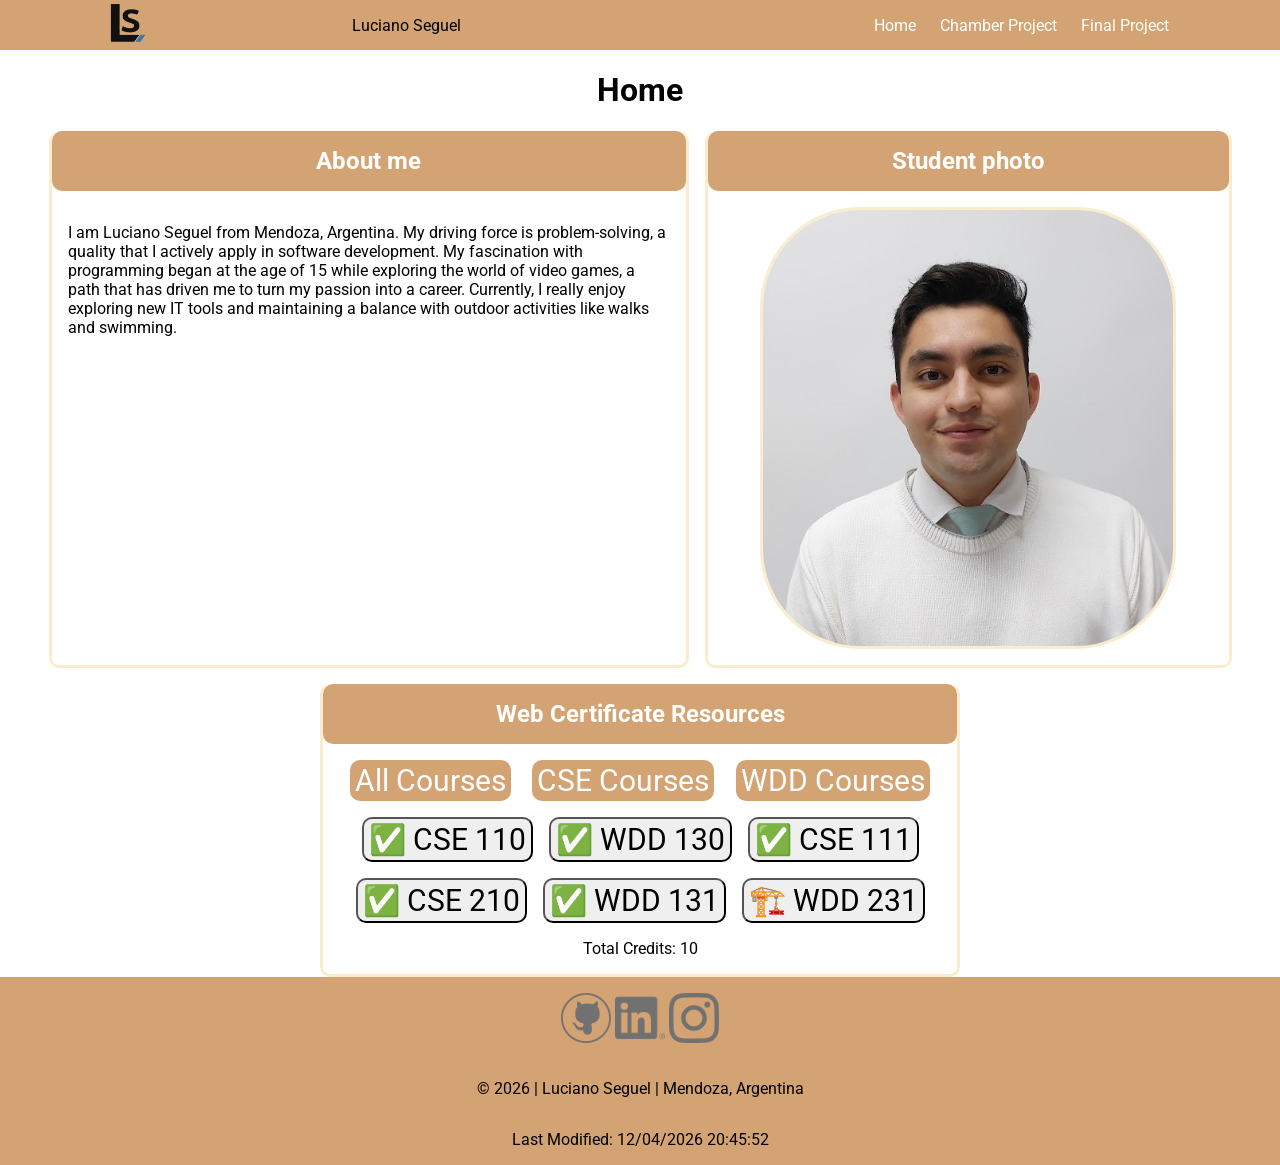
<file: index.html>
<!DOCTYPE html>
<html lang="en">

<head>
    <meta charset="UTF-8">
    <meta name="viewport" content="width=device-width, initial-scale=1.0">
    <title>WDD 231 - Web Frontend Development</title>
    <meta name="description" content="Course home page for WDD 231: Web Frontend Development.">
    <meta name="author" content="Luciano Seguel">
    <link rel="preconnect" href="https://fonts.googleapis.com">
    <link rel="preconnect" href="https://fonts.gstatic.com" crossorigin>
    <link href="https://fonts.googleapis.com/css2?family=Roboto:ital,wght@0,100..900;1,100..900&display=swap"
        rel="stylesheet">
    <link rel="stylesheet" href="styles/large.css">
    <link rel="stylesheet" href="styles/base.css">
</head>

<body>
    <header>
        <img src="images/luciano-ico.svg" alt="Site Logo" width="50" height="50">
        <span>Luciano Seguel</span>
        <a href="#" id="menu"></a>
        <nav class="navigation">

            <a href="#" class="active">Home</a>
            <a href="chamber/directory.html">Chamber Project</a>
            <a href="#">Final Project</a>


        </nav>
    </header>

    <main>
        <h1>Home</h1>
        <!-----Start main container in main section--->
        <section class="main-container">

            <section>
                <!-----About me--->
                <h2>About me</h2>
                <p>I am Luciano Seguel from Mendoza, Argentina. My driving force is problem-solving, a quality that I
                    actively apply in software development. My fascination with programming began at the age of 15 while
                    exploring the world of video games, a path that has driven me to turn my passion into a career.
                    Currently, I really enjoy exploring new IT tools and maintaining a balance with outdoor activities
                    like walks and swimming.</p>
            </section>

            <section>
                <!-----Student Photo--->

                <h2>Student photo</h2>
                <img src="images/student_photo.jpg" alt="Luciano Seguel Photo">

            </section>

            <section>
                <!-----Certificates and courses completed--->

                <h2>Web Certificate Resources</h2>

                <div id="filter-buttons">
                    <button onclick="filterCourses('all')">All Courses</button>
                    <button onclick="filterCourses('CSE')">CSE Courses</button>
                    <button onclick="filterCourses('WDD')">WDD Courses</button>
                </div>
                <!-----Course list-->
                <div id="course-list">

                </div>

                <p id="credit_container"></p>


            </section>
        </section>

    </main>

    <footer>
        <div>
            <a href="https://github.com/" target="_blank" rel="noopener noreferrer">
                <img src="images/github-ico.png" alt="GitHub" class="ico-footer">
            </a>
            <a href="https://linkedin.com/" target="_blank" rel="noopener noreferrer">
                <img src="images/linkedin-ico.png" alt="LinkedIn" class="ico-footer">
            </a>
            <a href="https://instagram.com/" target="_blank" rel="noopener noreferrer">
                <img src="images/instagram-ico.png" alt="Instagram" class="ico-footer">
            </a>
        </div>

        <div>
            <p>&copy; <span id="currentyear"></span> | Luciano Seguel | Mendoza, Argentina</p>
        </div>

        <div>
            <p id="lastModified"></p>
        </div>
    </footer>
    <script src="scripts/menu.js"></script>
    <script src="scripts/courses.js"></script>
</body>

</html>
</file>
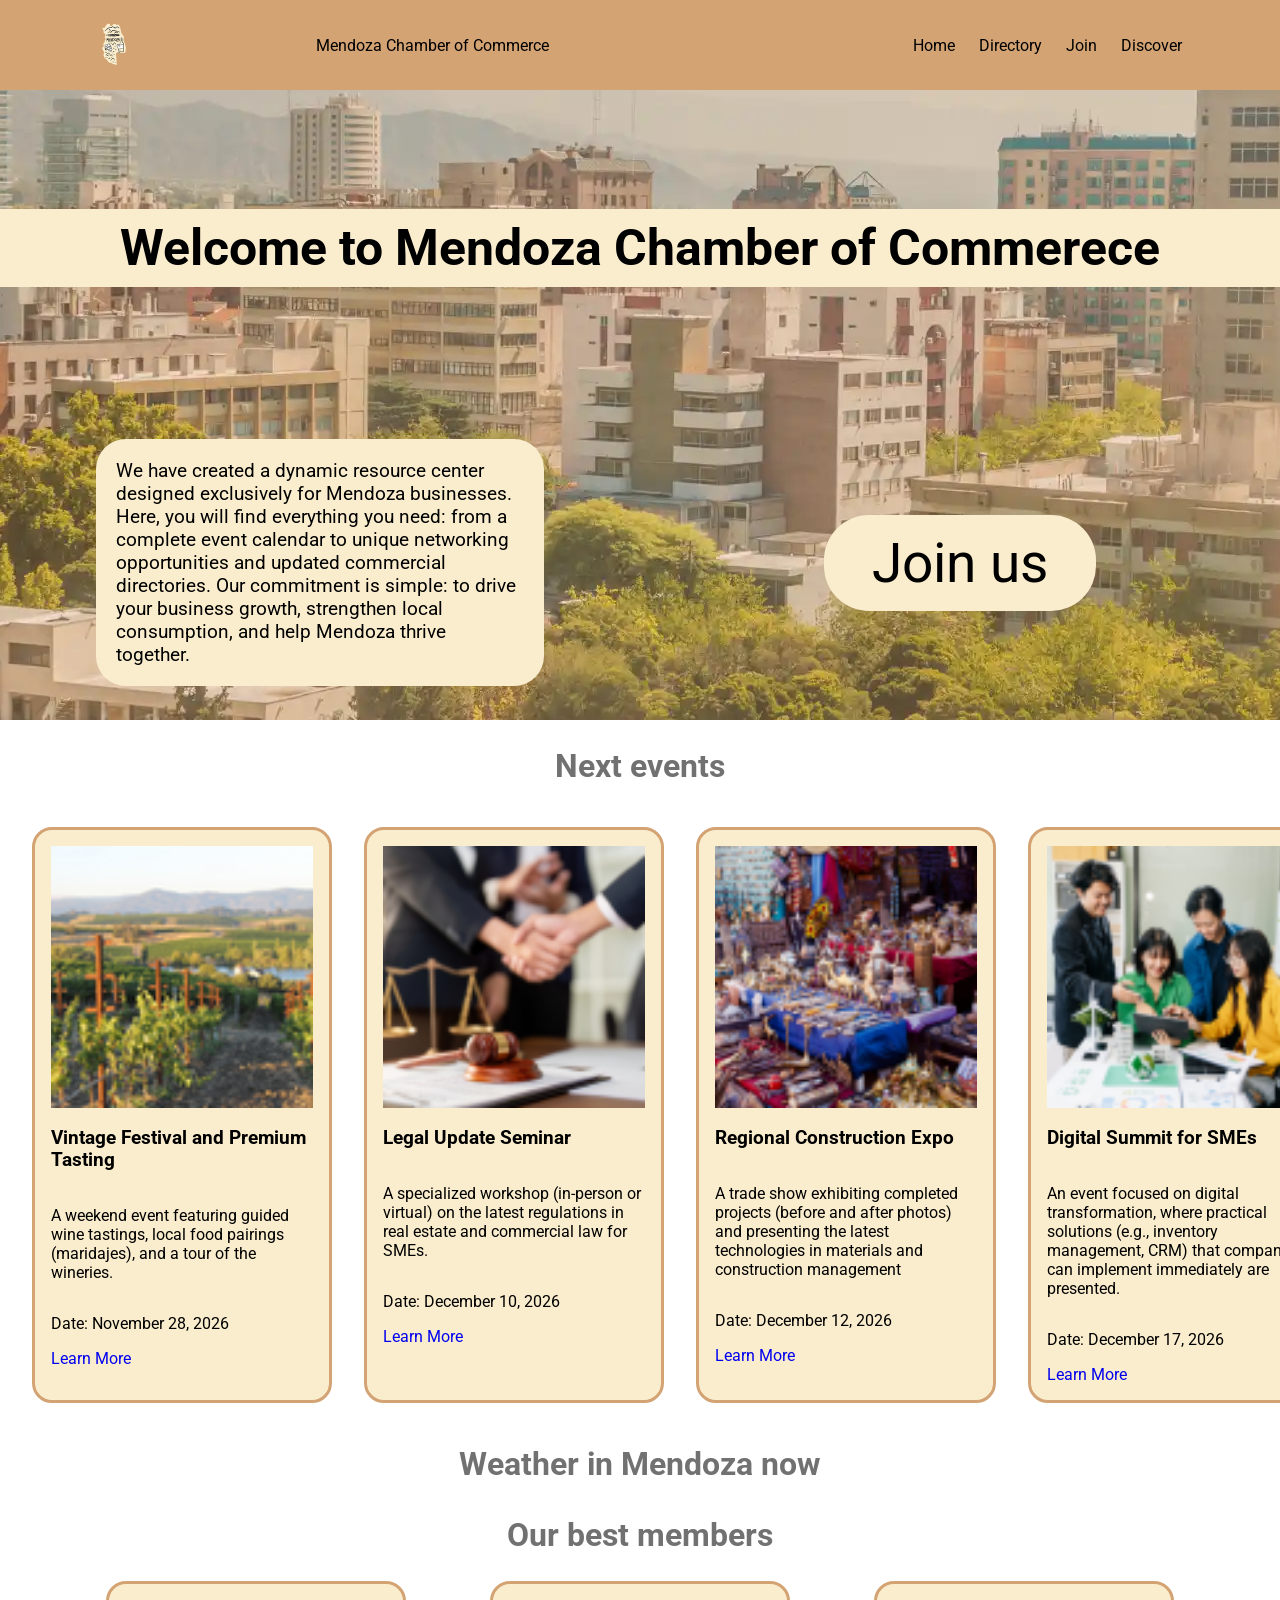
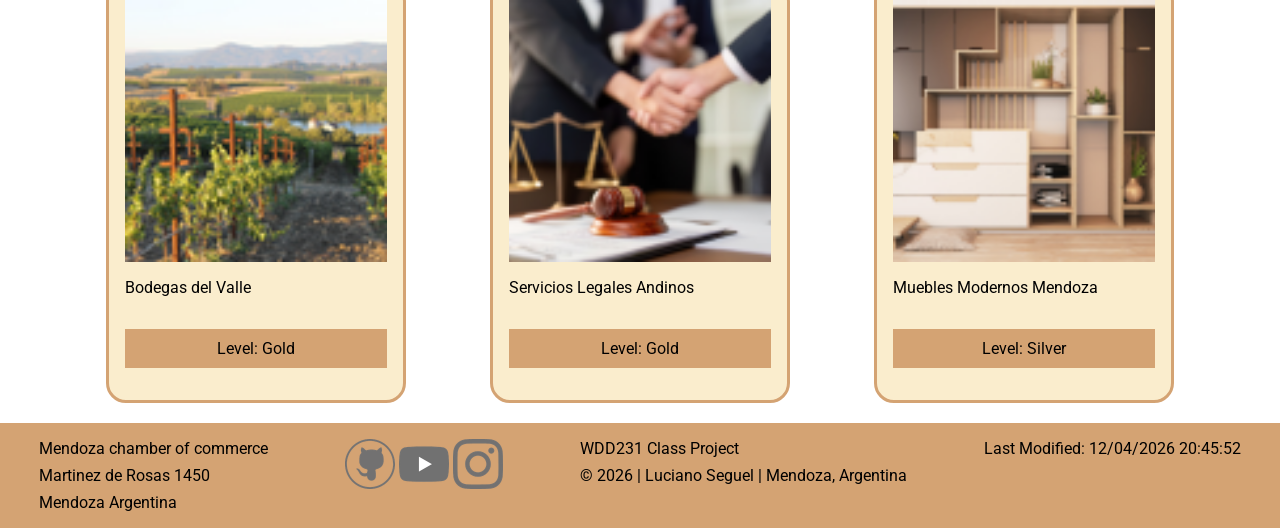
<file: chamber/index.html>
<!DOCTYPE html>
<html lang="en">

<head>
    <meta charset="UTF-8">
    <meta name="viewport" content="width=device-width, initial-scale=1.0">
    <title>Mendoza Chamber of commerce</title>

    <!-- --------------
    Meta links en el head 
-------------------->

    <meta name="description"
        content="Mendoza Chamber of commerce to connect local bussiness with local people here in mendoza">
    <meta name="author" content="Luciano Seguel">
    <meta property="og:title" content="Mendoza Chamber of commerce">
    <meta property="og:description"
        content="Mendoza Chamber of commerce to connect local bussiness with local people here in mendoza">
    <meta property="og:url" content="https://www.mendozachamberofcommerce.com.ar/">
    <meta property="og:locale" content="es_AR">
    <meta property="og:image" content="https://lucianoseguel.github.io/wdd231/chamber/images/chamber-image.jpg">
    <meta property="og:type" content="website">
    <meta property="og:site_name" content="Mendoza COC">

    <link rel="preconnect" href="https://fonts.googleapis.com">
    <link rel="preconnect" href="https://fonts.gstatic.com" crossorigin>
    <link href="https://fonts.googleapis.com/css2?family=Roboto:ital,wght@0,100..900;1,100..900&display=swap"
        rel="stylesheet">
    <link rel="stylesheet" href="styles/directory-large.css">
    <link rel="stylesheet" href="styles/index.css">
    <link rel="stylesheet" href="styles/directory-base.css">

    <link rel="shortcut icon" href="images/mendoza-logo.png" type="image/png">

    <script src="scripts/menu.js" defer></script>
    <script src="scripts/directory.js" defer></script>
    <script type="module" src="scripts/weather.js"></script>

</head>

<body>
    <header>
        <img src="images/mendoza-logo.png" alt="Site Logo" width="50" height="50">
        <span>Mendoza Chamber of Commerce</span>
        <a href="#" id="menu"></a>
        <nav class="navigation">

            <a href="#" class="active">Home</a>
            <a href="directory.html">Directory</a>
            <a href="join.html">Join</a>
            <a href="#">Discover</a>


        </nav>
    </header>

    <main>
        <section id="hero-section">
            <!--  This is the hero section -->
            <img src="images/hero-image.webp" alt="Mendoza (hero)">
            <h1>Welcome to Mendoza Chamber of Commerece</h1>
            <p>We have created a dynamic resource center designed exclusively for Mendoza businesses. Here, you will
                find everything you need: from a complete event calendar to unique networking opportunities and updated
                commercial directories. Our commitment is simple: to drive your business growth, strengthen local
                consumption, and help Mendoza thrive together.</p>
            <a href="join.html">Join us</a>
        </section>
        <section class="event-section">
            <h2>Next events</h2>
            <div class="event-container">
                <div>
                    <img src="images/bodegasdelvalle.png" alt="Event 1">
                    <h3>Vintage Festival and Premium Tasting</h3>
                    <p>A weekend event featuring guided wine tastings, local food pairings (maridajes), and a tour of
                        the wineries.</p>
                    <p>Date: November 28, 2026</p>
                    <a href="#">Learn More</a>
                </div>
                <div>
                    <img src="images/servicioslegalesandinos.png" alt="Event 2">
                    <h3>Legal Update Seminar</h3>
                    <p>A specialized workshop (in-person or virtual) on the latest regulations in real estate and commercial law for SMEs.</p>
                    <p>Date: December 10, 2026</p>
                    <a href="#">Learn More</a>
                </div>
                <div>
                    <img src="images/artesaniasdelnorte.png" alt="Event 5">
                    <h3>Regional Construction Expo</h3>
                    <p>A trade show exhibiting completed projects (before and after photos) and presenting the latest technologies in materials and construction management</p>
                    <p>Date: December 12, 2026</p>
                    <a href="#">Learn More</a>
                </div>
                <div>
                    <img src="images/tecnosolucionesit.png" alt="Event 4">
                    <h3>Digital Summit for SMEs</h3>
                    <p>An event focused on digital transformation, where practical solutions (e.g., inventory management, CRM) that companies can implement immediately are presented.</p>
                    <p>Date: December 17, 2026</p>
                    <a href="#">Learn More</a>
                </div>
            </div>


        </section>
        <section id="weather-section">
            <h2>Weather in Mendoza now</h2>

        </section>
        

        <section id="members-section">
            <h2>Our best members</h2>
            
            
        </section>
    </main>

    <footer>
        <div>
            <p>Mendoza chamber of commerce</p>
            <p>Martinez de Rosas 1450</p>
            <p>Mendoza Argentina</p>

        </div>
        <div>
            <a href="https://github.com/" target="_blank" rel="noopener noreferrer">
                <img src="images/github-ico.png" alt="GitHub" class="ico-footer">
            </a>
            <a href="https://youtube.com/" target="_blank" rel="noopener noreferrer">
                <img src="images/youtube-ico.png" alt="Youtube" class="ico-footer">
            </a>
            <a href="https://instagram.com/" target="_blank" rel="noopener noreferrer">
                <img src="images/instagram-ico.png" alt="Instagram" class="ico-footer">
            </a>
        </div>

        <div>
            <p>WDD231 Class Project</p>
            <p>&copy; <span id="currentyear"></span> | Luciano Seguel | Mendoza, Argentina</p>
        </div>

        <div>
            <p id="lastModified"></p>
        </div>
    </footer>

</body>

</html>
</file>
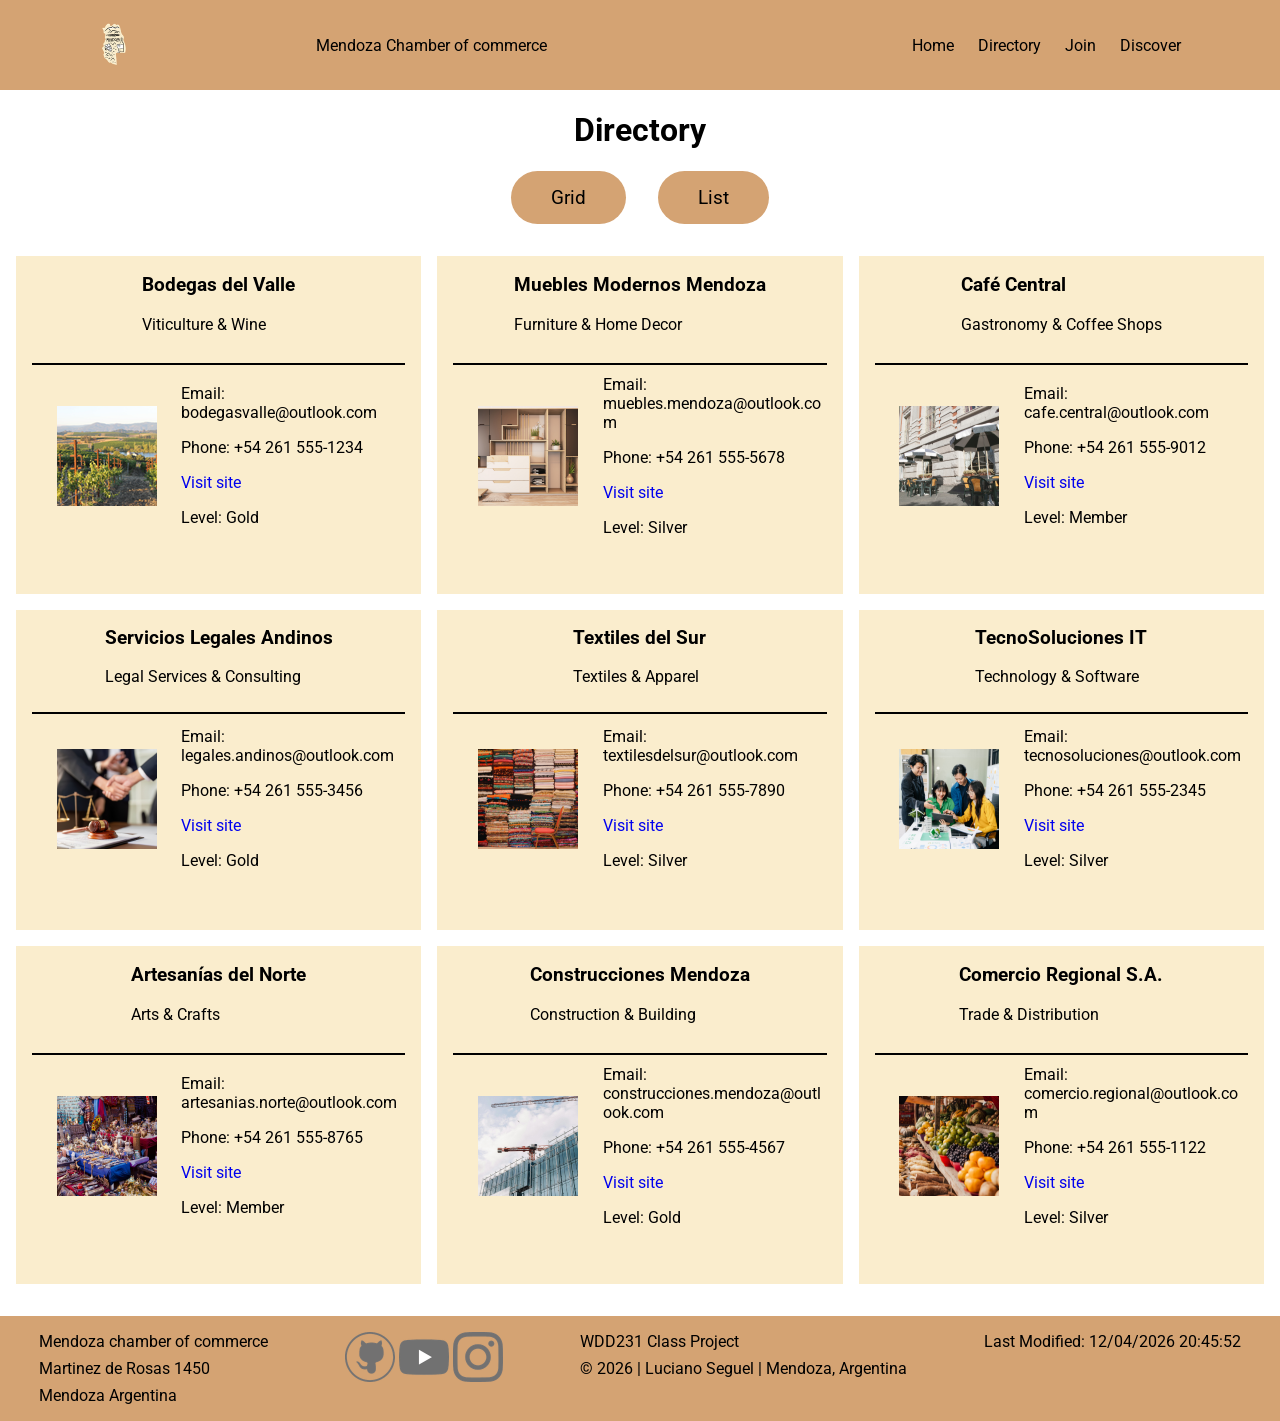
<file: chamber/directory.html>
<!DOCTYPE html>
<html lang="en">

<head>
    <meta charset="UTF-8">
    <meta name="viewport" content="width=device-width, initial-scale=1.0">
    <title>Directory - Mendoza Chamber of commerce</title>

    <!-- --------------
    Meta links en el head 
-------------------->

    <meta name="description"
        content="Mendoza Chamber of commerce to connect local bussiness with local people here in mendoza">
    <meta name="author" content="Luciano Seguel">
    <meta property="og:title" content="Mendoza Chamber of commerce">
    <meta property="og:description"
        content="Mendoza Chamber of commerce to connect local bussiness with local people here in mendoza">
    <meta property="og:url" content="https://www.mendozachamberofcommerce.com.ar/">
    <meta property="og:locale" content="es_AR">
    <meta property="og:image"
        content="https://lucianoseguel.github.io/wdd231/chamber/images/chamber-image.jpg">
    <meta property="og:type" content="website">
    <meta property="og:site_name" content="Mendoza COC">

    <link rel="preconnect" href="https://fonts.googleapis.com">
    <link rel="preconnect" href="https://fonts.gstatic.com" crossorigin>
    <link href="https://fonts.googleapis.com/css2?family=Roboto:ital,wght@0,100..900;1,100..900&display=swap"
        rel="stylesheet">
    <link rel="stylesheet" href="styles/directory-large.css">
    <link rel="stylesheet" href="styles/directory-base.css">

    <link rel="shortcut icon" href="images/mendoza-logo.png" type="image/png">

    <script src="scripts/menu.js" defer></script>
    <script src="scripts/directory.js" defer></script>

</head>

<body>
    <header>
        <img src="images/mendoza-logo.png" alt="Site Logo" width="50" height="50">
        <span>Mendoza Chamber of commerce</span>
        <a href="#" id="menu"></a>
        <nav class="navigation">

            <a href="index.html" class="active">Home</a>
            <a href="chamber/directory.html">Directory</a>
            <a href="join.html">Join</a>
            <a href="#">Discover</a>


        </nav>
    </header>

    <main>
        <h1>Directory</h1>
        <!-----Start main container in main section--->
        <section id="display-selector">
            <button id="grid-button">Grid</button>
            <button id="list-button">List</button>
        </section>


        <section id="main-commerce-container" class="commerce-container">
            <!-- List of commerces -->

        </section>
    </main>

    <footer>
        <div>
            <p>Mendoza chamber of commerce</p>
            <p>Martinez de Rosas 1450</p>
            <p>Mendoza Argentina</p>

        </div>
        <div>
            <a href="https://github.com/" target="_blank" rel="noopener noreferrer">
                <img src="images/github-ico.png" alt="GitHub" class="ico-footer">
            </a>
            <a href="https://youtube.com/" target="_blank" rel="noopener noreferrer">
                <img src="images/youtube-ico.png" alt="Youtube" class="ico-footer">
            </a>
            <a href="https://instagram.com/" target="_blank" rel="noopener noreferrer">
                <img src="images/instagram-ico.png" alt="Instagram" class="ico-footer">
            </a>
        </div>

        <div>
            <p>WDD231 Class Project</p>
            <p>&copy; <span id="currentyear"></span> | Luciano Seguel | Mendoza, Argentina</p>
        </div>

        <div>
            <p id="lastModified"></p>
        </div>
    </footer>
    
</body>

</html>
</file>
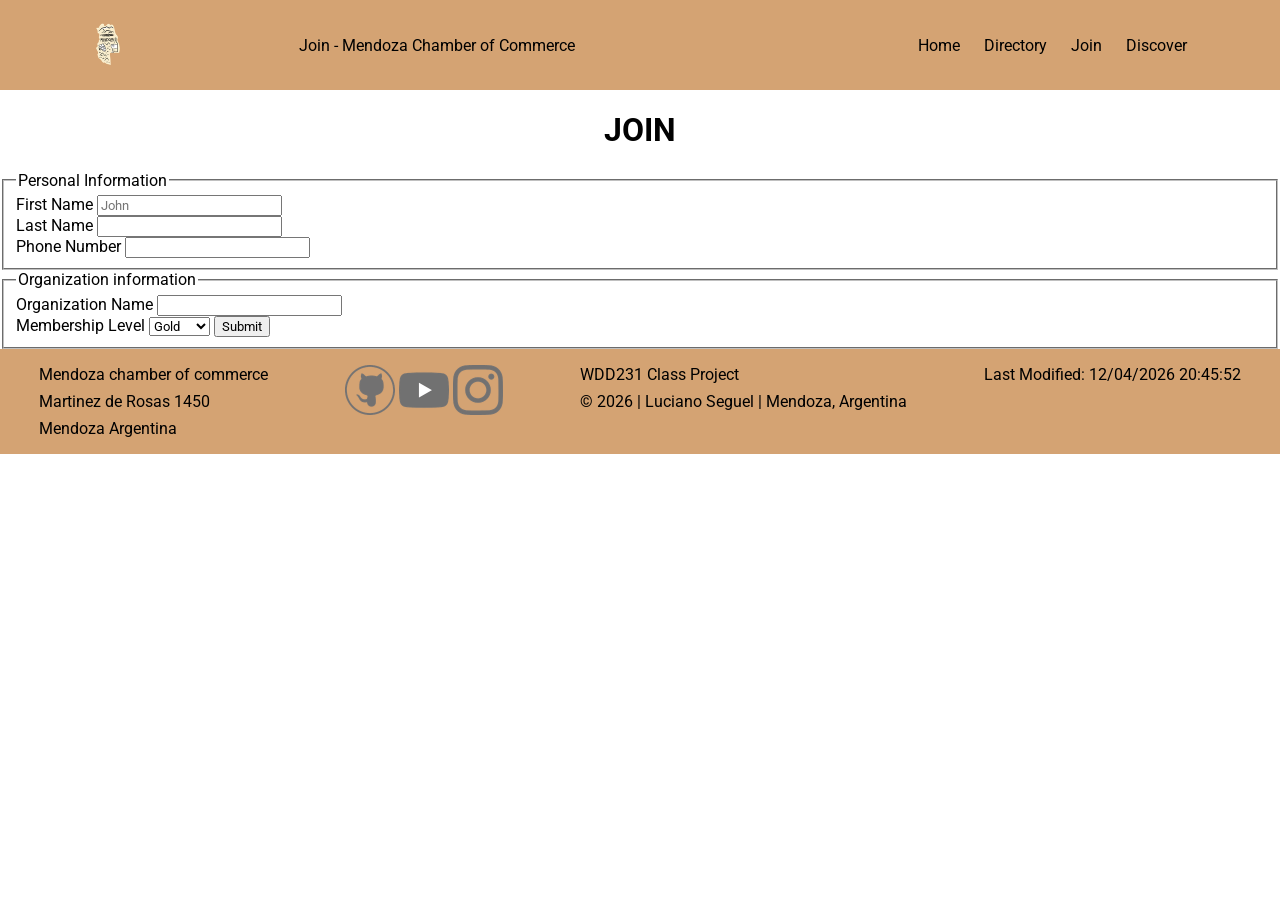
<file: chamber/join.html>
<!DOCTYPE html>
<html lang="en">

<head>
    <meta charset="UTF-8">
    <meta name="viewport" content="width=device-width, initial-scale=1.0">
    <title>Mendoza Chamber of commerce</title>

    <!-- --------------
    Meta links en el head 
-------------------->

    <meta name="description"
        content="Mendoza Chamber of commerce to connect local bussiness with local people here in mendoza">
    <meta name="author" content="Luciano Seguel">
    <meta property="og:title" content="Mendoza Chamber of commerce">
    <meta property="og:description"
        content="Mendoza Chamber of commerce to connect local bussiness with local people here in mendoza">
    <meta property="og:url" content="https://www.mendozachamberofcommerce.com.ar/">
    <meta property="og:locale" content="es_AR">
    <meta property="og:image" content="https://lucianoseguel.github.io/wdd231/chamber/images/chamber-image.jpg">
    <meta property="og:type" content="website">
    <meta property="og:site_name" content="Mendoza COC">

    <link rel="preconnect" href="https://fonts.googleapis.com">
    <link rel="preconnect" href="https://fonts.gstatic.com" crossorigin>
    <link href="https://fonts.googleapis.com/css2?family=Roboto:ital,wght@0,100..900;1,100..900&display=swap"
        rel="stylesheet">
    <link rel="stylesheet" href="styles/directory-large.css">
    <link rel="stylesheet" href="styles/directory-base.css">
    <link rel="stylesheet" href="styles/join.css">

    <link rel="shortcut icon" href="images/mendoza-logo.png" type="image/png">

    <script src="scripts/menu.js" defer></script>
    <script src="scripts/directory.js" defer></script>
    <script type="module" src="scripts/weather.js"></script>

</head>

<body>
    <header>
        <img src="images/mendoza-logo.png" alt="Site Logo" width="50" height="50">
        <span>Join - Mendoza Chamber of Commerce</span>
        <a href="#" id="menu"></a>
        <nav class="navigation">

            <a href="#" class="active">Home</a>
            <a href="directory.html">Directory</a>
            <a href="#">Join</a>
            <a href="#">Discover</a>


        </nav>
    </header>

    <main>
        <h1 id="join-h1">JOIN</h1>
        <section id="form-section">

            <form action="thankyou.html" method="get">
                <fieldset>
                    <legend>Personal Information</legend>
                    <div>
                        <label for="firstname">First Name</label>
                        <input type="text" name="firstname" id="name" placeholder="John">
                    </div>
                    <div>
                        <label for="lastname">Last Name</label>
                        <input type="text" name="lastname" id="lastname">
                    </div>
                    <div>
                        <label for="phone">Phone Number</label>
                        <input type="number" name="phone" id="phone">
                    </div>
                



                </fieldset>
                <fieldset>
                    <legend>Organization information</legend>

                        <div>
                        <label for="orgnaization">Organization Name</label>
                        <input type="text" name="organization" id="organization">
                    </div>
                    <div>
                        <label for="membership">Membership Level</label>
                        <select name="membership" id="membership">
                            <option value="Gold">Gold</option>
                            <option value="Silver">Silver</option>
                            <option value="Bronze">Bronze</option>
                            <option value="Free">Free</option>

                    </div>
                </fieldset>
                <input type="hidden" name="timestamp">

                <button type="submit">Submit</button>

                
            </form>
        </section>
        <section id="member-level-section">


        </section>
    </main>

    <footer>
        <div>
            <p>Mendoza chamber of commerce</p>
            <p>Martinez de Rosas 1450</p>
            <p>Mendoza Argentina</p>
        </div>
        <div>
            <a href="https://github.com/" target="_blank" rel="noopener noreferrer">
                <img src="images/github-ico.png" alt="GitHub" class="ico-footer">
            </a>
            <a href="https://youtube.com/" target="_blank" rel="noopener noreferrer">
                <img src="images/youtube-ico.png" alt="Youtube" class="ico-footer">
            </a>
            <a href="https://instagram.com/" target="_blank" rel="noopener noreferrer">
                <img src="images/instagram-ico.png" alt="Instagram" class="ico-footer">
            </a>
        </div>

        <div>
            <p>WDD231 Class Project</p>
            <p>&copy; <span id="currentyear"></span> | Luciano Seguel | Mendoza, Argentina</p>
        </div>

        <div>
            <p id="lastModified"></p>
        </div>
    </footer>

</body>

</html>
</file>
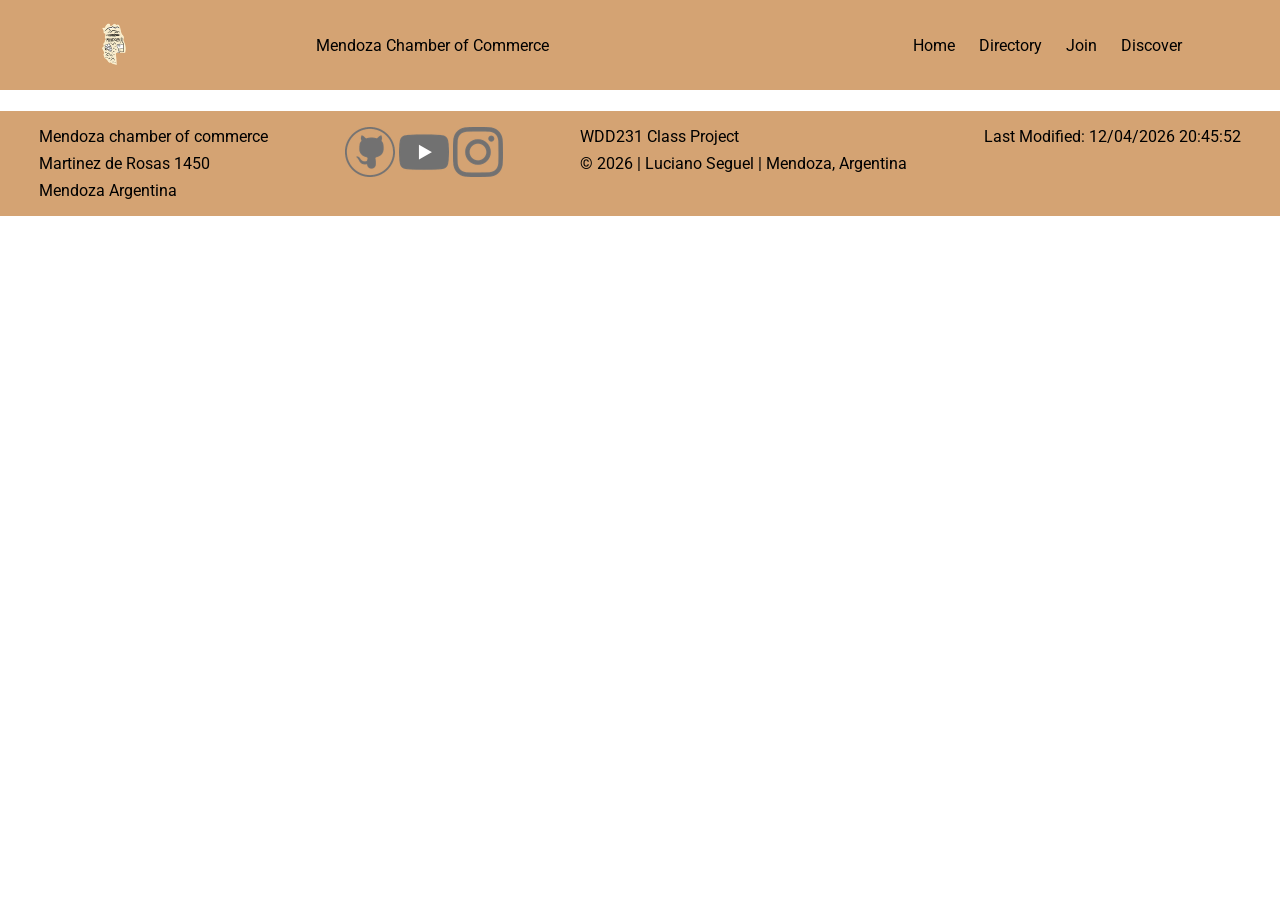
<file: chamber/thankyou.html>
<!DOCTYPE html>
<html lang="en">

<head>
    <meta charset="UTF-8">
    <meta name="viewport" content="width=device-width, initial-scale=1.0">
    <title>Mendoza Chamber of commerce</title>

    <!-- --------------
    Meta links en el head 
-------------------->

    <meta name="description"
        content="Mendoza Chamber of commerce to connect local bussiness with local people here in mendoza">
    <meta name="author" content="Luciano Seguel">
    <meta property="og:title" content="Mendoza Chamber of commerce">
    <meta property="og:description"
        content="Mendoza Chamber of commerce to connect local bussiness with local people here in mendoza">
    <meta property="og:url" content="https://www.mendozachamberofcommerce.com.ar/">
    <meta property="og:locale" content="es_AR">
    <meta property="og:image" content="https://lucianoseguel.github.io/wdd231/chamber/images/chamber-image.jpg">
    <meta property="og:type" content="website">
    <meta property="og:site_name" content="Mendoza COC">

    <link rel="preconnect" href="https://fonts.googleapis.com">
    <link rel="preconnect" href="https://fonts.gstatic.com" crossorigin>
    <link href="https://fonts.googleapis.com/css2?family=Roboto:ital,wght@0,100..900;1,100..900&display=swap"
        rel="stylesheet">
    <link rel="stylesheet" href="styles/directory-large.css">
    <link rel="stylesheet" href="styles/directory-base.css">
    <link rel="stylesheet" href="styles/join.css">

    <link rel="shortcut icon" href="images/mendoza-logo.png" type="image/png">

    <script src="scripts/menu.js" defer></script>
    <script src="scripts/directory.js" defer></script>
    <script type="module" src="scripts/weather.js"></script>

</head>

<body>
    <header>
        <img src="images/mendoza-logo.png" alt="Site Logo" width="50" height="50">
        <span>Mendoza Chamber of Commerce</span>
        <a href="#" id="menu"></a>
        <nav class="navigation">

            <a href="#" class="active">Home</a>
            <a href="directory.html">Directory</a>
            <a href="#">Join</a>
            <a href="#">Discover</a>


        </nav>
    </header>

    <main>
      <h1></h1>
        <section>
            <h1></h1>
        </section>
    </main>

    <footer>
        <div>
            <p>Mendoza chamber of commerce</p>
            <p>Martinez de Rosas 1450</p>
            <p>Mendoza Argentina</p>
            

        </div>
        <div>
            <a href="https://github.com/" target="_blank" rel="noopener noreferrer">
                <img src="images/github-ico.png" alt="GitHub" class="ico-footer">
            </a>
            <a href="https://youtube.com/" target="_blank" rel="noopener noreferrer">
                <img src="images/youtube-ico.png" alt="Youtube" class="ico-footer">
            </a>
            <a href="https://instagram.com/" target="_blank" rel="noopener noreferrer">
                <img src="images/instagram-ico.png" alt="Instagram" class="ico-footer">
            </a>
        </div>

        <div>
            <p>WDD231 Class Project</p>
            <p>&copy; <span id="currentyear"></span> | Luciano Seguel | Mendoza, Argentina</p>
        </div>

        <div>
            <p id="lastModified"></p>
        </div>
    </footer>

</body>

</html>
</file>
<file: styles/large.css>
:root {

    --main-font--: "Roboto", sans-serif;
    --primary_color--: #d4a373ff;
    --seconday_color--: #ccd5aeff;
    --background_color--: #faedcdff;
    --font_color--: #faedcdff;
    --alternative_font_color--: #727171;



}




* {
    font-family: var(--main-font--);
    box-sizing: border-box;
    text-decoration: none;
}

html,
body {
    padding: 0;
    margin: 0;
}



/* --------------------- Header Styles --------------------- */

header {
    display: flex;
    flex-direction: row;
    justify-content: space-around;
    align-items: center;
    background-color: var(--primary_color--);

}


.navigation {
    display: block;

    align-content: center;
}

nav a {
    width: 100%;
    height: 100%;
    padding: 5px 10px;
    border-radius: 50px;
    color: white;


}

nav a:hover {
    color: var(--alternative_font_color--);
    background-color: var(--seconday_color--);
    width: 110%;
    transition: all 0.3s ease
}








/* ----------MAIN CONTENT------------ */


h1 {

    text-align: center;
}

.main-container {
    display: flex;
    flex-direction: row;
    /* Make it a column container */
    flex-wrap: wrap;
    gap: 1rem;
    justify-content: center;
}

.main-container section:nth-child(1) {
    display: flex;
    flex-direction: column;
    max-width: 50%;

}


.main-container section:nth-child(1) p {
    padding: 1rem;

}

.main-container section:nth-child(2) {
    display: flex;
    flex-direction: column;
    max-width: 50%;
}

.main-container section:nth-child(2) img {

    max-width: 80%;
    margin: 1rem auto;
    border: solid var(--background_color--);
    border-radius: 100px;

}





.main-container section {
    padding: 0;
    border: solid var(--background_color--);
    border-radius: 10px;
    border-top: 0;
}



.main-container section h2 {
    margin: 0;
    padding: 1rem;
    text-align: center;
    width: 100%;
    background-color: var(--primary_color--);
    color: white;
    border-radius: 10px;
}



.main-container section:nth-child(3) {
    display: flex;
    width: 50vw;
    flex-direction: column;
    justify-content: space-around;

}




/* Web certificate courses */


#filter-buttons {
    display: flex;
    padding: 1em;
    justify-content: space-around;
    flex-wrap: wrap;


}


#filter-buttons button {

    font-size: 30px;
    padding: 3px 5px;
    border-radius: 10px;
    border: none;
    background-color: var(--primary_color--);
    color: white;
}

#course-list {
    display: flex;
    gap: 1em;
    flex-wrap: wrap;
    justify-content: center;
}


.course-button {

    font-size: 30px;
    border-radius: 10px;
    padding: 3px 5px;

}

#credit_container{
margin: auto;
}


/**--------------------------------------------
 **               Footer
 *---------------------------------------------**/


footer{
    margin-top: 3em;
    display: flex;
flex-direction: column;
background-color: var(--primary_color--);
width: 100%;
margin: auto;
}

footer *{
margin: 0.5em auto;
}

.ico-footer{
max-width: 50px;
}
</file>
<file: styles/base.css>
@media  (max-width: 600px) {

header{

    display: flex;
    flex-direction: row;
    justify-content: space-around;
    align-items: center;
    flex-wrap: wrap;
}



    #maintitle{
        padding: 5%;
        height: auto;
        flex-direction: column;
        justify-content: left;
    }

    #menu {
        display: block;
        font-size: 2rem;
        font-weight:700;
        text-decoration: none;
        padding: .5rem .75rem;
        color: #000;
    }
    
    #menu::before {
        content: "≡";
    }
    
    nav {
        background-color: var(--sunglow);
    }
    .navigation {
        list-style: none;
        display: none;
        flex-direction: column;
        margin: 0 auto;
        max-width: 760px;
        height: 100%;
    }
    
    .displayflex{
        display: flex;
        width: 100%;
        
    }
    
    .navigation a {
        display: block;
        padding: 0.75rem;
        text-align: left;
        text-decoration: none;
        color: black;
        font-weight: 700;
        transition: 0.5s;
        font-size: clamp(1rem, 2vmin, 1.5rem);
    }
    
    .navigation a:hover, navigation a:active {
        color: white;
        background-color: var(--carrot-orange);
    }
    
    .show li {
        display: block;
    }
    
    #menu.show::before {
        content: "X";
    }

/*-------------------------------MAIN--------------------------------*/
#menu {
	display: block;
	font-size: 2rem;
	font-weight:700;
	text-decoration: none;
	padding: .5rem .75rem;
	color: #000;
}

#menu::before {
	content: "≡";
}

nav {
	background-color: var(--sunglow);
}
.navigation {
	list-style: none;
	margin: 0 auto;
	max-width: 760px;
}

.navigation li {
	display: none;
}
.navigation a {
	display: block;
	padding: 0.75rem;
	text-align: left;
	text-decoration: none;
	color: black;
	font-weight: 700;
	transition: 0.5s;
	font-size: clamp(1rem, 2vmin, 1.5rem);
}

.navigation a:hover, navigation a:active {
	color: white;
	background-color: var(--carrot-orange);
}

.show li {
	display: block;
}

#menu.show::before {
	content: "X";
}

/**--------------------------------------------
 **               MAIN RESPONSIVE
 *---------------------------------------------**/

.main-container *{

   max-width: 90vw;
    flex-direction: column;

}

}
</file>
<file: chamber/styles/directory-large.css>
:root {

    --main-font--: "Roboto", sans-serif;
    --primary_color--: #d4a373ff;
    --seconday_color--: #ccd5aeff;
    --background_color--: #faedcdff;
    --font_color--: #faedcdff;
    --alternative_font_color--: #727171;



}




* {
    font-family: var(--main-font--);
    box-sizing: border-box;
    text-decoration: none;
}

html,
body {
    padding: 0;
    margin: 0;
}



/* --------------------- Header Styles --------------------- */

header {
    display: flex;
    flex-direction: row;
    justify-content: space-around;
    align-items: center;
    background-color: var(--primary_color--);
    height: 10vh;

}


.navigation {
    display: block;

    align-content: center;
}

nav a {
    width: 100%;
    height: 100%;
    padding: 5px 10px;
    border-radius: 50px;
    color: black;


}

nav a:hover {
    color: var(--alternative_font_color--);
    background-color: var(--seconday_color--);
    width: 110%;
    transition: all 0.3s ease
}





/* ----------MAIN CONTENT------------ */

main{
display: block;
}

h1 {

    text-align: center;

}


#display-selector{

    margin: auto;
    display: flex;
    justify-content: center;
    width: 100%;
    gap: 2em;

}


#display-selector button{
background-color: var(--primary_color--);
padding: 15px 40px;

border: 0;
border-radius: 60px;
color: black;
font-size: larger;
cursor: pointer;
transition: all 0.1s ease-in-out;
}



#display-selector button:hover{
    scale: 1.1;
}







/**------------------------------------------------------------------------
 *                           GRID VIEW
 *------------------------------------------------------------------------**/

.commerce-container {
    display: grid;
    width: 100%;
    grid-template-columns: repeat(auto-fit, minmax(350px, 1fr));
    margin: 2em 0;
    padding: 0 1em;
    gap: 1rem;
}

.commerce-container hr {
    border: 1px solid black;
    width: 100%;
    height: 1px;
}

.commerce-container article {
    display: grid;
    grid-template-rows: 20% 20% 40%;
    grid-template-columns: 40% 1fr;
    background-color: var(--background_color--);
    align-items: center;
    justify-items: center;
    padding: 1em;
    text-align: left;
    height: auto;
    gap: 0;
    overflow-wrap: anywhere;
}

.commerce-container article div:nth-child(1),
.commerce-container article hr {

    grid-column: 1 / span 2;

}



/**------------------------------------------------------------------------
 *                           LIST VIEW
 *------------------------------------------------------------------------**/

.commerce-container-list {
    display: flex;  
    flex-direction: column;
    gap: 2em;
    
    margin: 2em auto;

}


.commerce-container-list article{
    background-color: var(--seconday_color--);
    width: 95vw;
    display: grid;
    grid-template-columns: 1fr 1fr;
    align-items: center;
    justify-items: center;
    padding: 2em;
    margin: auto;
    gap: 1em;
   

    
}



.commerce-container-list article:nth-child(odd){
    background-color: var(--background_color--);

}



.commerce-container-list article hr, .commerce-container-list article img{

display: none;

}


.commerce-container-list article div p {
overflow-wrap: anywhere;
}









/**--------------------------------------------
 **               Footer
 *---------------------------------------------**/


footer {
    margin-top: 3em;
    display: flex;
    flex-direction: row;
    background-color: var(--primary_color--);
    width: 100%;
    margin: auto;
}

footer * {
    margin: 0.5em auto;
}

.ico-footer {
    max-width: 50px;
}
</file>
<file: chamber/styles/index.css>
/**--------------------------------------------
 *               HERO SECTION
 *---------------------------------------------**/

#hero-section {
    position: relative;
    overflow: hidden;
    display: grid;
    grid-template-columns: 1fr 1fr;
    grid-template-rows: 1fr 1fr;

    justify-items: center;
    height: 70vh;
    align-items: center;
}


#hero-section img {
    position: absolute;


}

#hero-section h1 {
    position: relative;
    text-align: center;
    color: black;
    background-color: var(--background_color--);
    display: block;
    padding: 10px 20px;
    width: 100vw;
    font-size: 50px;
    grid-column-start: 1;
    grid-column-end: 3;

}

#hero-section p {

    position: relative;
    background-color: var(--background_color--);
    max-width: 70%;
    padding: 20px;
    border-radius: 30px;
    font-size: larger;
}

#hero-section a {
    position: relative;
    background-color: var(--background_color--);
    border: 0;
    border-radius: 45px;
    font-size: 55px;
    padding: 1rem 3rem;
    cursor: pointer;
    transition: all 0.2s ease-in-out;
    color: black;
}

#hero-section a:hover {
    background-color: var(--primary_color--);
}




/**--------------------------------------------
 *               EVENTS SECTION
 *---------------------------------------------**/



.event-section {
    display: flex;
    flex-direction: column;
    justify-content: center;
    align-items: center;
    margin: auto;
}

.event-section h2 {
    display: flex;
    flex-direction: row;
    text-align: center;
    color: var(--alternative_font_color--);
    font-size: 2rem;
}

.event-container {
    display: flex;
    flex-direction: row;
    max-width: 100vw;

    gap: 2em;
    padding: 1em 2em;
    margin: auto;
    overflow: scroll;

}

.event-container div {
    display: flex;
    flex-direction: column;
    min-width: 300px;
    max-width: 300px;

    padding: 1em;
    border: var(--primary_color--) 3px solid;
    background-color: var(--background_color--);
    border-radius: 20px;

}


/**--------------------------------------------
 *               WEATHER CONTAINER
 *---------------------------------------------**/

#weather-section {
    display: flex;
    flex-direction: column;
    align-items: center;

}


#weather-section h2 {
    display: flex;
    flex-direction: row;
    text-align: center;
    color: var(--alternative_font_color--);
    font-size: 2rem;

}


.weather-container {
    position: relative;
    display: grid;
    grid-template-columns: 1fr 1fr;
    grid-template-rows: 1fr 1fr 1fr;
    align-items: center;
    width: 40vw;
    justify-items: center;
    background-color: var(--background_color--);
    border-radius: 20px;
    margin: 2em 0;
    height: fit-content;
    border: 3px solid var(--primary_color--);
    overflow: hidden;
}

.weather-container img {

    width: 150px;

}

.weather-container>p {
    font-size: 30px;

}


.nextdays {
    display: flex;
    flex-direction: row;
    gap: 1em;
    justify-content: center;
    padding: 1em;
}

.nextdays div {
    background-color: var(--primary_color--);
    max-width: 100%;
    height: fit-content;
    text-align: center;
    padding: 5px;
    border-radius: 20px;
}

.nextdays img {
    max-width: 100%;
}

.weather-info {
    display: flex;
    flex-direction: column;
    gap: 1em;
    grid-row-start: 1;
    grid-row-end: 4;
    grid-column-start: 2;
    grid-column-end: 3;
}


/**============================================
 *               RANDOM MEMBERS SECTION
 *=============================================**/

#members-section {
    display: grid;
    grid-template-columns: 1fr 1fr 1fr ;
    grid-template-rows: 10% 1fr;
    max-width: 90vw;
    justify-content: center;
    align-items: center;
    margin: auto;
}



#members-section h2 {
    grid-column-start: 1;
    grid-column-end: 4;
    text-align: center;
    color: var(--alternative_font_color--);
    font-size: 2rem;
    
}








#members-section div {
    grid-row-start: 2;
    display: flex;
    flex-direction: column;
    min-width: 300px;
    max-width: 300px;

    padding: 1em;
    border: var(--primary_color--) 3px solid;
    background-color: var(--background_color--);
    border-radius: 20px;
    margin: auto;
}


#members-section div p:nth-of-type(2){
    background-color: var(--primary_color--);
    text-align: center;
    padding: 10px 0;

}
</file>
<file: chamber/styles/directory-base.css>
@media (max-width: 600px) {

    header {

        display: flex;
        flex-direction: row;
        justify-content: space-around;
        align-items: center;
        flex-wrap: wrap;
        height: auto;
    }



    #maintitle {
        padding: 5%;
        height: auto;
        flex-direction: column;
        justify-content: left;
    }

    #menu {
        display: block;
        font-size: 2rem;
        font-weight: 700;
        text-decoration: none;
        padding: .5rem .75rem;
        color: #000;
    }

    #menu::before {
        content: "≡";
        color: white;
    }

    nav {
        background-color: var(--sunglow);
    }

    .navigation {
        list-style: none;
        display: none;
        flex-direction: column;
        margin: 0 auto;
        max-width: 760px;
        height: 100%;
    }

    .displayflex {
        display: flex;
        width: 100%;

    }

    .navigation a {
        display: block;
        padding: 0.75rem;
        text-align: left;
        text-decoration: none;
        color: black;
        font-weight: 700;
        transition: 0.5s;
        font-size: clamp(1rem, 2vmin, 1.5rem);
    }

    .navigation a:hover,
    navigation a:active {
        color: white;
        background-color: var(--carrot-orange);
    }

    .show li {
        display: block;
    }

    #menu.show::before {
        content: "X";
        color: white;
    }

    /*-------------------------------MAIN--------------------------------*/
    #menu {
        display: block;
        font-size: 2rem;
        font-weight: 700;
        text-decoration: none;
        padding: .5rem .75rem;
        color: #000;
    }

    #menu::before {
        content: "≡";
    }

    nav {
        background-color: var(--sunglow);
    }

    .navigation {
        list-style: none;
        margin: 0 auto;
        max-width: 760px;
    }

    .navigation li {
        display: none;
    }

    .navigation a {
        display: block;
        padding: 1rem;
        text-align: left;
        text-decoration: none;
        color: black;
        font-weight: 700;
        transition: 0.5s;
        font-size: clamp(1rem, 2vmin, 1.5rem);
    }

    .navigation a:hover,
    navigation a:active {
        color: white;
        background-color: var(--carrot-orange);
    }

    .show li {
        display: block;
    }

    #menu.show::before {
        content: "X";
    }

    /**--------------------------------------------
 **               MAIN RESPONSIVE DIRECTORY.HTML
 *---------------------------------------------**/

    .main-container * {

        max-width: 90vw;
        flex-direction: column;

    }

    /**--------------------------------------------
    **               MAIN RESPONSIVE HOME.HTML
     *---------------------------------------------**/
    #hero-section {
        display: flex;
        flex-direction: column;
        align-items: center;

    }

    #hero-section h1 {
        font-size: 30px;
        margin: auto;
    }

    #hero-section p {
        height: max-content;
        max-width: 100%;
        border-radius: 0;
        margin: auto;

    }

    #hero-section a {
        font-size: 30px;
        padding: 1rem 2rem;
        margin: auto;
    }


    /**============================================
     *               WEATHER RESPONSIVE INDEX.HTML (HOME)
     *=============================================**/

    .weather-container {
        display: flex;
        flex-direction: column;
        width: 90vw;

    }

    .weather-container img {
        max-width: 100%;
    }


    /**============================================
 *               MEMBERS SECTION INDEX.HTML (HOME)
 *=============================================**/

    #members-section {
        display: flex;
        flex-direction: column;
        gap: 1em;
        margin: 2em auto;
    }



    /**--------------------------------------------
 *               FOOTER
 *---------------------------------------------**/

    footer {

        flex-direction: column;
    }


}
</file>
<file: chamber/styles/join.css>
#join-h1{
text-align: center;
}
</file>
